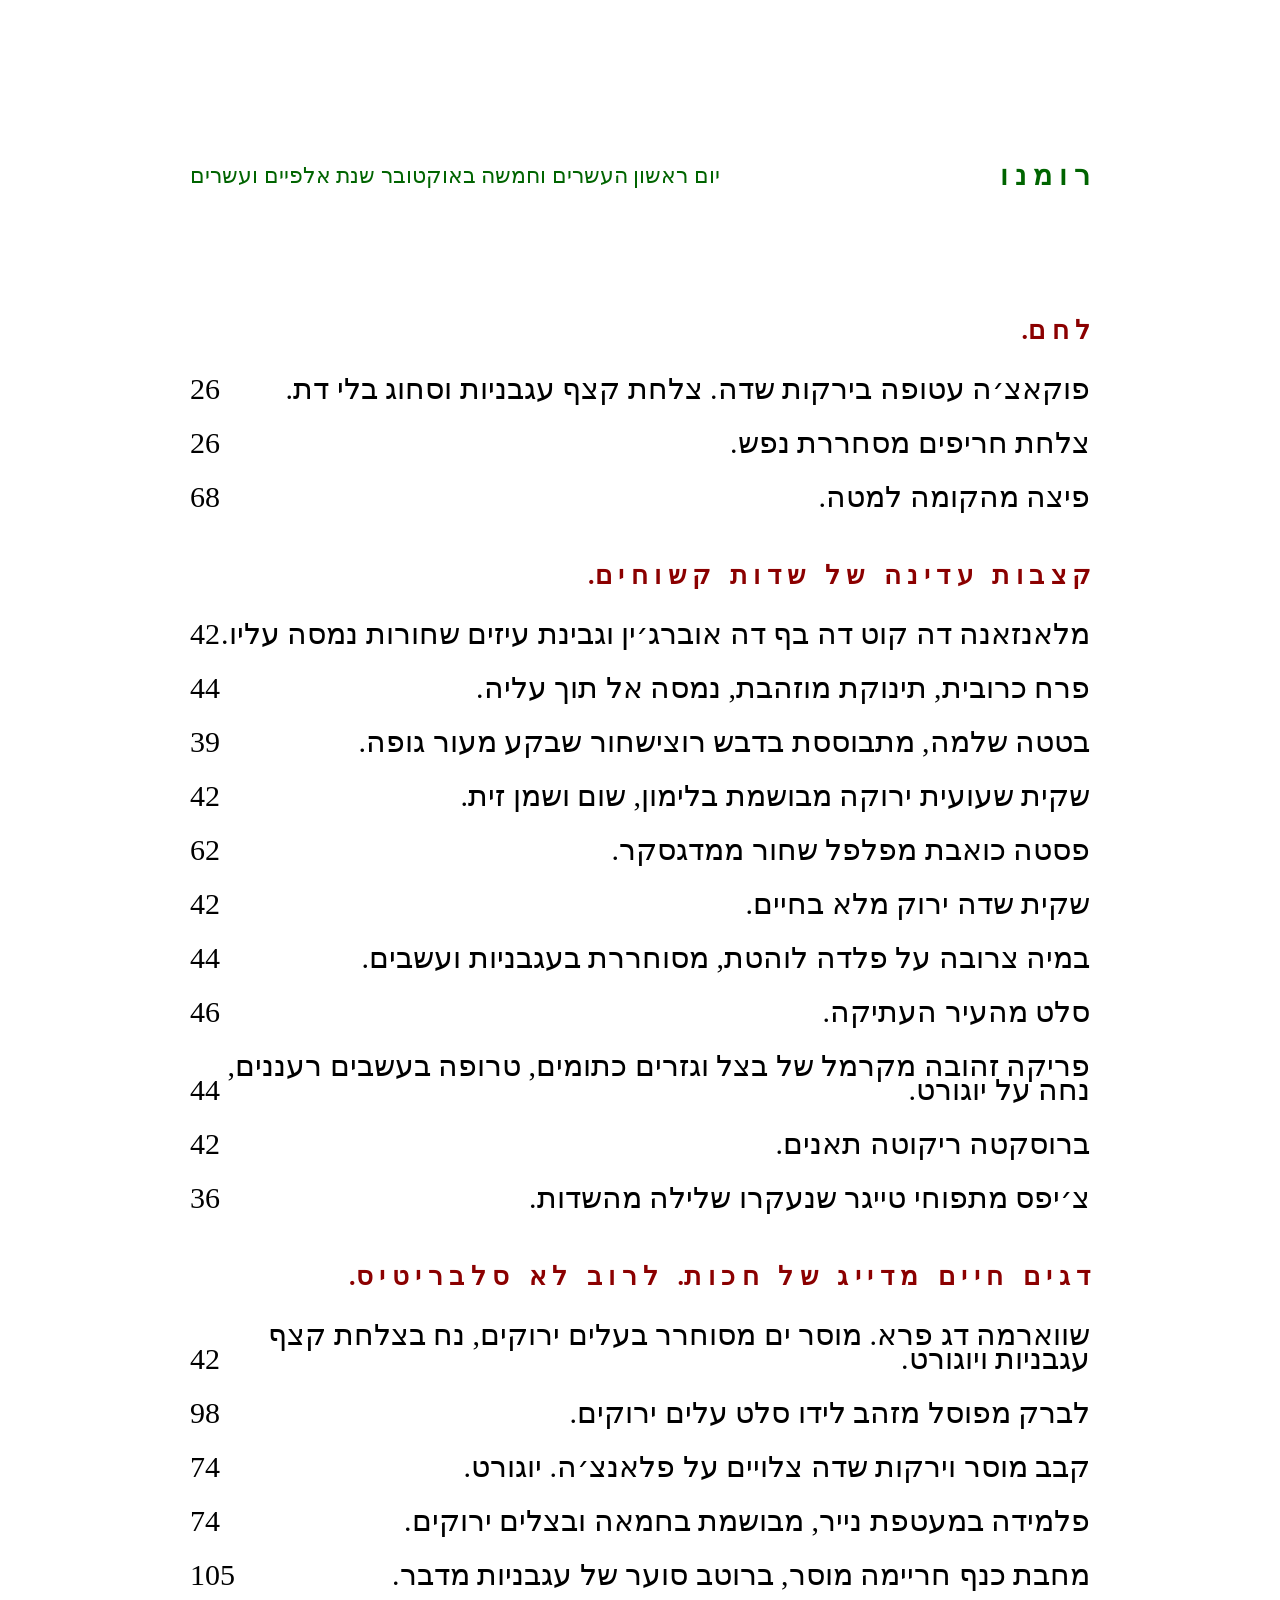
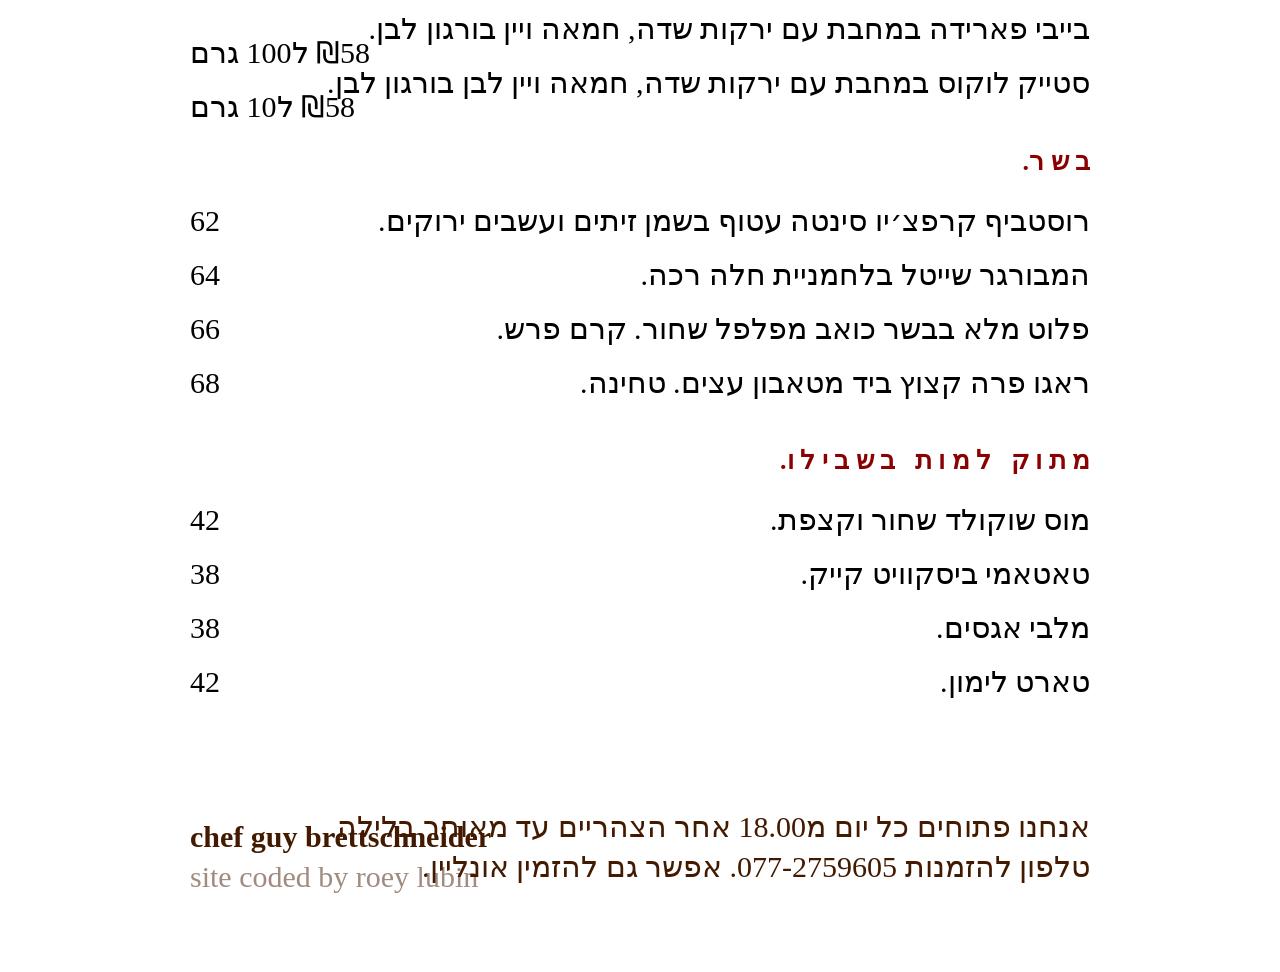
<file: index.html>
<!DOCTYPE html>
<html>
<head>
	<meta charset="utf-8">
	<title>ROMANO</title>
	<link rel="stylesheet" type="text/css" href="css/style.css">
</head>

<body dir="rtl">
		<br>
		<div class="container">
			<p style=" text-align: right; font-size: 28px; color: darkgreen">
			<b> ר ו מ נ ו </b>
		<span style="float: left; font-size: 22px">
		יום ראשון העשרים וחמשה באוקטובר שנת אלפיים ועשרים
		</span>
	 	</p>
	 	<br><br>


		<h4>ל ח ם.</h4>
			<p>פוקאצ׳ה עטופה בירקות שדה. צלחת קצף עגבניות וסחוג בלי דת. <span>26</span> <br>
			<p>צלחת חריפים מסחררת נפש. <span>26</span></p>
			<p>פיצה מהקומה למטה. <span>68</span></p>
	<!-- this is a note for myself that the browser will not read -->
		<h4>ק צ ב ו ת&nbsp;&nbsp; ע ד י נ ה&nbsp;&nbsp; ש  ל&nbsp;&nbsp; ש ד ו ת&nbsp;&nbsp; ק ש ו ח י ם.</h4>
			<p> מלאנזאנה דה קוט דה בף דה אוברג׳ין וגבינת עיזים שחורות נמסה עליו. <span>42</span> </p>
			<p> פרח כרובית, תינוקת מוזהבת, נמסה אל תוך עליה. <span>44</span> </p>
			<p> בטטה שלמה, מתבוססת בדבש רוצישחור שבקע מעור גופה. <span>39</span> </p>
			<p>שקית שעועית ירוקה מבושמת בלימון, שום ושמן זית. <span>42</span> </p>
			<p>פסטה כואבת מפלפל שחור ממדגסקר. <span>62</span> </p>
			<p>שקית שדה ירוק מלא בחיים. <span>42</span> </p>
			<p>במיה צרובה על פלדה לוהטת, מסוחררת בעגבניות ועשבים. <span>44</span> </p>
			<p>סלט מהעיר העתיקה. <span>46</span> </p>
			<p>פריקה זהובה מקרמל של בצל וגזרים כתומים, טרופה בעשבים רעננים, נחה על יוגורט.<span>44</span></p>
			<p>ברוסקטה ריקוטה תאנים. <span>42</span> </p>
			<p>צ׳יפס מתפוחי טייגר שנעקרו שלילה מהשדות. <span>36</span> </p>

		<h4>ד ג י ם&nbsp;&nbsp; ח י י ם&nbsp;&nbsp; מ ד י י ג&nbsp;&nbsp; ש ל&nbsp;&nbsp; ח כ ו ת.&nbsp;&nbsp; ל ר ו ב&nbsp;&nbsp; ל א&nbsp;&nbsp; ס ל ב ר י ט י ס.</h4>
			<p>שווארמה דג פרא. מוסר ים מסוחרר בעלים ירוקים, נח בצלחת קצף עגבניות ויוגורט. <span>42</span></p>
			<p>לברק מפוסל מזהב לידו סלט עלים ירוקים. <span>98</span> </p>
			<p>קבב מוסר וירקות שדה צלויים על פלאנצ׳ה. יוגורט. <span>74</span> </p>
			<p>פלמידה במעטפת נייר, מבושמת בחמאה ובצלים ירוקים. <span>74</span></p>
			<p>מחבת כנף חריימה מוסר, ברוטב סוער של עגבניות מדבר. <span>105</span></p>
			<p>בייבי פארידה במחבת עם ירקות שדה, חמאה ויין בורגון לבן. <span>₪58 ל100 גרם</span></p>
			<p>סטייק לוקוס במחבת עם ירקות שדה, חמאה ויין לבן בורגון לבן.<span>₪58 ל10 גרם</span></p>
			

		<h4>ב ש ר.</h4>
			<p>רוסטביף קרפצ׳יו סינטה עטוף בשמן זיתים ועשבים ירוקים. <span>62</span></p>
			<p>המבורגר שייטל בלחמניית חלה רכה. <span>64</span></p>
			<p>פלוט מלא בבשר כואב מפלפל שחור. קרם פרש. <span>66</span></p>
			<p>ראגו פרה קצוץ ביד מטאבון עצים. טחינה. <span>68</span></p>

		<h4>מ ת ו ק&nbsp;&nbsp; ל מ ו ת&nbsp;&nbsp; ב ש ב י ל ו.&nbsp;&nbsp;</h4>
			<p>מוס שוקולד שחור וקצפת. <span>42</span></p>
			<p>טאטאמי ביסקוויט קייק. <span>38</span></p>
			<p>מלבי אגסים.<span>38</span></p>
			<p class="right">טארט לימון.<span>42</span></p>

		<br><br>
			<footer id="footer">
				<p>אנחנו פתוחים כל יום מ18.00 אחר הצהריים עד מאוחר בלילה. <span class="credit">chef guy brettschneider</span></p>
				<p>טלפון להזמנות 077-2759605. אפשר גם להזמין אונליין. <span class="credit, me">site coded by roey lubin</span> </p>

			</footer>
</div>
</body>

</html>
</file>
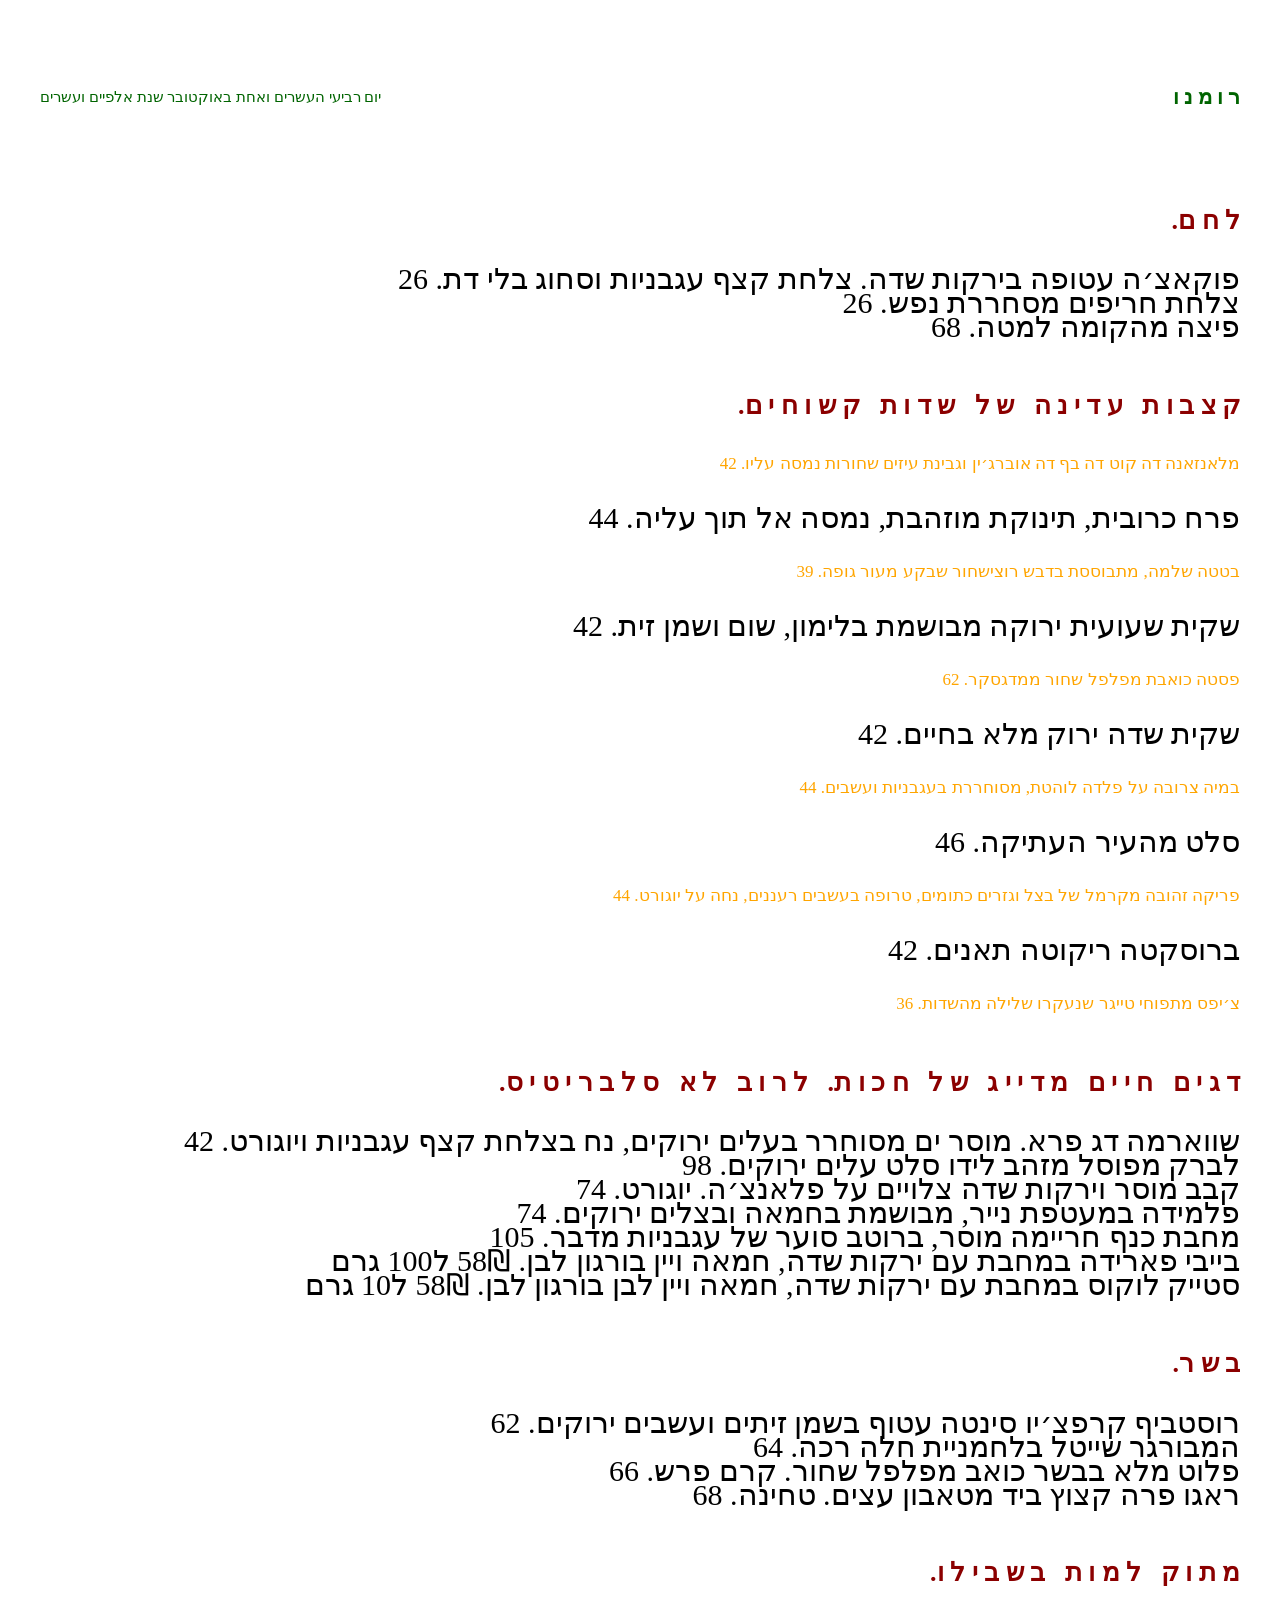
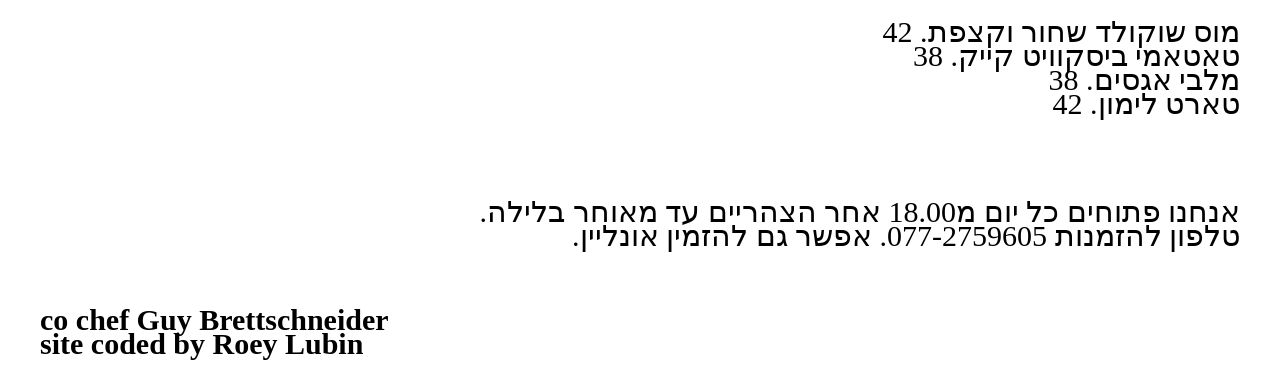
<file: romano.html>
<!DOCTYPE html>
<html>
<head>
	<meta charset="utf-8">
	<title>ROMANO</title>
	<link rel="stylesheet" type="text/css" href="css/style.css">
	
</head>
<body dir="rtl">
		<br>
		<p style=" text-align: right; font-size: 21px; color: darkgreen">
		<b> ר ו מ נ ו </b>
		<span style="float: left; font-size: 15px">
		יום רביעי העשרים ואחת באוקטובר שנת אלפיים ועשרים
		</span>
	 	</p>
	 	<br>

	<h4>ל ח ם.</h4>
		<p>פוקאצ׳ה עטופה בירקות שדה. צלחת קצף עגבניות וסחוג בלי דת. 26 <br>
		צלחת חריפים מסחררת נפש. 26	
		<br>פיצה מהקומה למטה. 68
		</p>

	<h4>ק צ ב ו ת&nbsp;&nbsp; ע ד י נ ה&nbsp;&nbsp; ש  ל&nbsp;&nbsp; ש ד ו ת&nbsp;&nbsp; ק ש ו ח י ם.</h4>
		<p class="fav"> מלאנזאנה דה קוט דה בף דה אוברג׳ין וגבינת עיזים שחורות נמסה עליו. 42 </p>
		<p> פרח כרובית, תינוקת מוזהבת, נמסה אל תוך עליה. 44 </p>
		<p class="fav"> בטטה שלמה, מתבוססת בדבש רוצישחור שבקע מעור גופה. 39 </p>
		<p>שקית שעועית ירוקה מבושמת בלימון, שום ושמן זית. 42 </p>
		<p class="fav">פסטה כואבת מפלפל שחור ממדגסקר. 62 </p>
		<p>שקית שדה ירוק מלא בחיים. 42 </p>
		<p class="fav">במיה צרובה על פלדה לוהטת, מסוחררת בעגבניות ועשבים. 44 </p>
		<p>סלט מהעיר העתיקה. 46 </p>
		<p class="fav">פריקה זהובה מקרמל של בצל וגזרים כתומים, טרופה בעשבים רעננים, נחה על יוגורט. 44 </p>
		<p>ברוסקטה ריקוטה תאנים. 42 </p>
		<p class="fav">צ׳יפס מתפוחי טייגר שנעקרו שלילה מהשדות. 36 </p>

	<h4>ד ג י ם&nbsp;&nbsp; ח י י ם&nbsp;&nbsp; מ ד י י ג&nbsp;&nbsp; ש ל&nbsp;&nbsp; ח כ ו ת.&nbsp;&nbsp; ל ר ו ב&nbsp;&nbsp; ל א&nbsp;&nbsp; ס ל ב ר י ט י ס.</h4>
		<p>שווארמה דג פרא. מוסר ים מסוחרר בעלים ירוקים, נח בצלחת קצף עגבניות ויוגורט. 42
		<br>לברק מפוסל מזהב לידו סלט עלים ירוקים. 98 
		<br>קבב מוסר וירקות שדה צלויים על פלאנצ׳ה. יוגורט. 74 
		<br>פלמידה במעטפת נייר, מבושמת בחמאה ובצלים ירוקים. 74
		<br>מחבת כנף חריימה מוסר, ברוטב סוער של עגבניות מדבר. 105
		<br>בייבי פארידה במחבת עם ירקות שדה, חמאה ויין בורגון לבן. 58₪ ל100 גרם
		<br>סטייק לוקוס במחבת עם ירקות שדה, חמאה ויין לבן בורגון לבן. 58₪ ל10 גרם
		</p>

	<h4>ב ש ר.</h4>
		<p>רוסטביף קרפצ׳יו סינטה עטוף בשמן זיתים ועשבים ירוקים. 62
		<br>המבורגר שייטל בלחמניית חלה רכה. 64
		<br>פלוט מלא בבשר כואב מפלפל שחור. קרם פרש. 66
		<br>ראגו פרה קצוץ ביד מטאבון עצים. טחינה. 68	
		</p>

	<h4>מ ת ו ק&nbsp;&nbsp; ל מ ו ת&nbsp;&nbsp; ב ש ב י ל ו.&nbsp;&nbsp;</h4>
		<p>מוס שוקולד שחור וקצפת. 42
		<br>טאטאמי ביסקוויט קייק. 38
		<br>מלבי אגסים. 38
		<br>טארט לימון. 42
		</p>
	<br>

		<p>אנחנו פתוחים כל יום מ18.00 אחר הצהריים עד מאוחר בלילה.
	<br>טלפון להזמנות 077-2759605. אפשר גם להזמין אונליין. </p>
	<span><b><p style="text-align: left;">co chef Guy Brettschneider <br>&nbsp;&nbsp;site coded by Roey Lubin</b></p></span>
	
</body>

</html>
</file>
<file: css/style.css>
@font-face{
	src: url(../fonts/AnyConv.com__GT-Super-Display-Regular-Trial.woff);
	font-family: super;
	font-weight: normal;
	font-style: normal;
}

body{
	background-color: white;
	margin: 40px auto;
	max-width: 1200px;
	text-align: right;
	line-height: 24px;
}

.container{
	margin: 100px;
	margin-left: 150px;
	margin-right: 150px;
}

p{
	font-size: 30px;
}

h4{
	font-size: 26px;
	color: darkred;
	padding-top: 20px;
}

h4:hover{
	color: darkgreen;
}

.fav{
	font-size: 17px;
	color: orange
}

.me{
	opacity: 50%;
}

.left{
	text-align: left;
	font-weight: bold;
}

.price{
	text-align: left;
}

span{
	float: left;
}

span:hover{
	color: darkred;
}

.right{
	text-align: right;
}

.credit{
	text-align: left;
	font-weight: bold;
}

.color:hover{
	color: darkred;
}

footer{
	margin: 50px 0;
	line-height: 10px;
	color: #431A00
}
</file>
